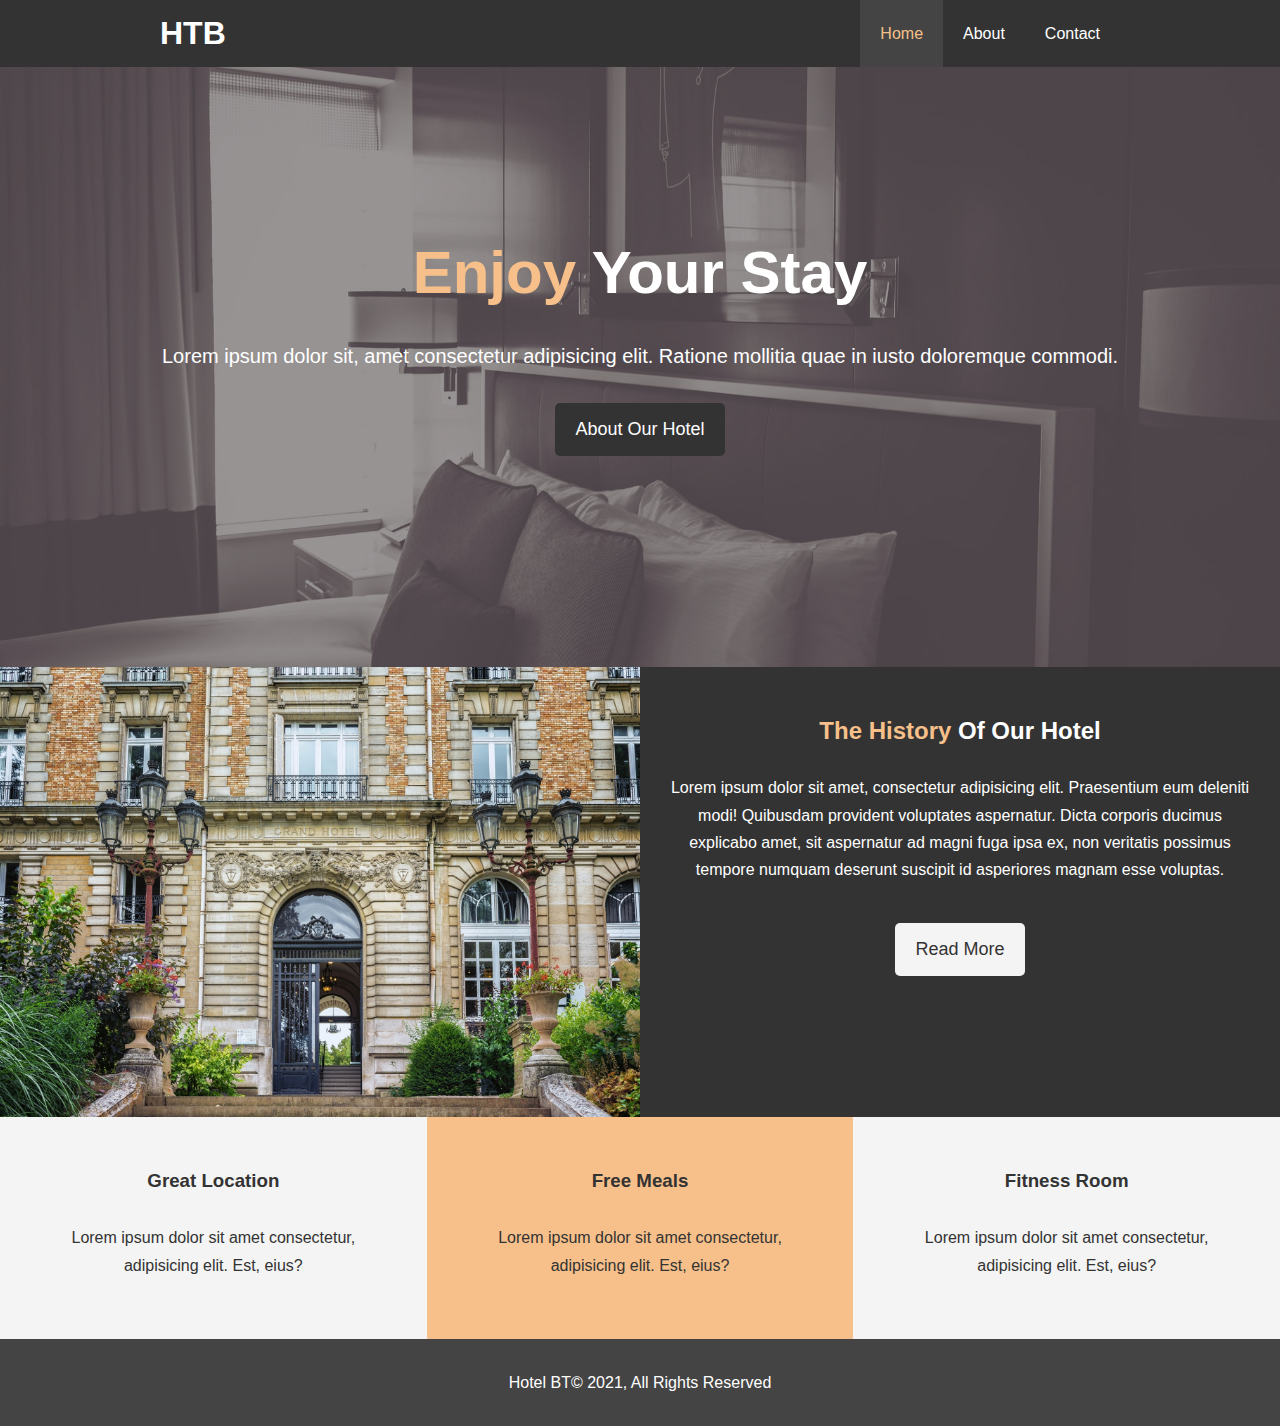
<file: index.html>
<!DOCTYPE html>
<html lang="en">
<head>
    <meta charset="UTF-8">
    <meta http-equiv="X-UA-Compatible" content="IE=edge">
    <meta name="viewport" content="width=device-width, initial-scale=1.0">
    <meta name="description" content="Welcome to the web-site of the most exciting hotel in Boston, Massachusetts">
    <meta name="keywords" content="Hotel BT, Boston Massachusetts, Most Exsiting Hotel"> 
    <meta name="author" content="Barotov Hojiakbar">
    <link rel="stylesheet" href="https://use.fontawesome.com/releases/v5.6.1/css/all.css" integrity="sha384-gfdkjb5BdAXd+lj+gudLWI+BXq4IuLW5IT+brZEZsLFm++aCMlF1V92rMkPaX4PP" crossorigin="anonymous">
    <link rel="stylesheet" href="./css/style.css">
    <link rel="stylesheet" media="screen and (max-width: 768px)" href="./css/mobile.css">
    <title>Hotel BT | Welcome</title>
</head>
<body>
    <header>
        <nav id="navbar">
            <div class="container">
                <h1 class="logo"><a href="./index.html" >HTB</a></h1>
                <ul>
                    <li><a href="./index.html" class="current-page">Home</a></li>
                    <li><a href="./about.html">About</a></li>
                    <li><a href="./contact.html">Contact</a></li>
                </ul>
            </div>
        </nav>
        <div id="showcase">
            <div class="container">
                <div class="showcase-content">
                    <h1><span class="primary-text">Enjoy</span> Your Stay</h1>
                    <p class="lead">Lorem ipsum dolor sit, amet consectetur adipisicing elit. Ratione mollitia quae in iusto doloremque commodi.</p>
                    <a href="./about.html" class="btn">About Our Hotel</a>
                </div>
            </div>
        </div>
    </header>

    <main>
        <section id="home-info">
            <div class="info-img"></div>
            <div class="info-content bg-dark">
                <h2><span class="primary-text">The History</span> Of Our Hotel</h2>
                <p>Lorem ipsum dolor sit amet, consectetur adipisicing elit. Praesentium eum deleniti modi! Quibusdam provident voluptates aspernatur. Dicta corporis ducimus explicabo amet, sit aspernatur ad magni fuga ipsa ex, non veritatis possimus tempore numquam deserunt suscipit id asperiores magnam esse voluptas.</p>
                <a href="./about.html" class="btn btn-light">Read More</a>
            </div>
        </section>

        <section id="features">
            <div class="box bg-light">
                <i class="fas fa-hotel fa-3x"></i>
                <h3>Great Location</h3>
                <p>Lorem ipsum dolor sit amet consectetur, adipisicing elit. Est, eius?</p>
            </div>
            <div class="box bg-primary">
                <i class="fas fa-utensils fa-3x"></i>
                <h3>Free Meals</h3>
                <p>Lorem ipsum dolor sit amet consectetur, adipisicing elit. Est, eius?</p>
            </div>
            <div class="box bg-light">
                <i class="fas fa-dumbbell fa-3x"></i>
                <h3>Fitness Room</h3>
                <p>Lorem ipsum dolor sit amet consectetur, adipisicing elit. Est, eius?</p>
            </div>
        </section>
    </main>
    
    <div class="clr"></div>
    <footer id="main-footer">
        <p>Hotel BT&copy; 2021, All Rights Reserved</p>
    </footer>
</body>
</html>
</file>
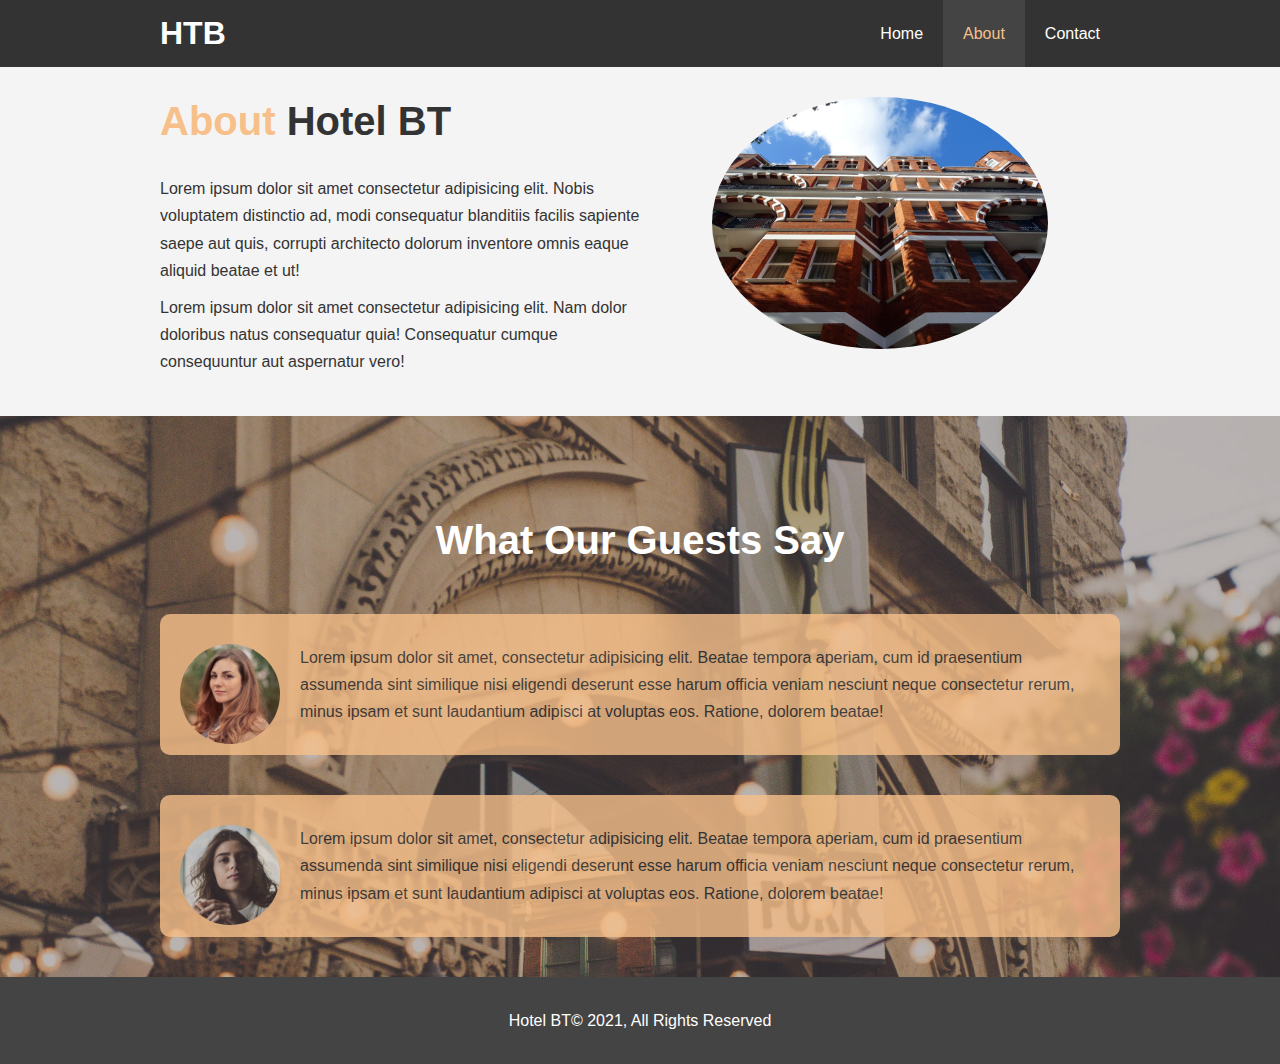
<file: about.html>
<!DOCTYPE html>
<html lang="en">
<head>
    <meta charset="UTF-8">
    <meta http-equiv="X-UA-Compatible" content="IE=edge">
    <meta name="viewport" content="width=device-width, initial-scale=1.0">
    <meta name="description" content="Welcome to the web-site of the most exciting hotel in Boston, Massachusetts">
    <meta name="keywords" content="Hotel BT, Boston Massachusetts, Most Exsiting Hotel"> 
    <meta name="author" content="Barotov Hojiakbar">
    <title>Hotel BT | About</title>
    <link rel="stylesheet" href="./css/style.css">
    <link rel="stylesheet" media="screen and (max-width: 768px)" href="./css/mobile.css">
</head>
<body>
    <header>
        <nav id="navbar">
            <div class="container">
                <h1 class="logo"><a href="./index.html">HTB</a></h1>
                <ul>
                    <li><a href="./index.html" >Home</a></li>
                    <li><a href="./about.html" class="current-page">About</a></li>
                    <li><a href="./contact.html">Contact</a></li>
                </ul>
            </div>
        </nav>
    </header>

    <main>
        <section id="about-info" class="py-3 bg-light">
            <div class="container">
                <div class="info-left">
                    <h2 class="l-heading"><span class="primary-text">About</span> Hotel BT</h2>
                    <p>Lorem ipsum dolor sit amet consectetur adipisicing elit. Nobis voluptatem distinctio ad, modi consequatur blanditiis facilis sapiente saepe aut quis, corrupti architecto dolorum inventore omnis eaque aliquid beatae et ut!</p>
                    <p>Lorem ipsum dolor sit amet consectetur adipisicing elit. Nam dolor doloribus natus consequatur quia! Consequatur cumque consequuntur aut aspernatur vero!</p>
                </div>
                <div class="info-right">
                    <img src="./img/photo-2.jpg" alt="Hotel BT">
                </div>
            </div>
        </section>

        <div class="clr"></div>

        <section id="testimonials">
            <div class="container">
                <h2 class="l-heading">What Our Guests Say</h2>
                <div class="testimonial bg-primary">
                    <img src="./img/person-1.jpg" alt="Felicity">
                    <p>Lorem ipsum dolor sit amet, consectetur adipisicing elit. Beatae tempora aperiam, cum id praesentium assumenda sint similique nisi eligendi deserunt esse harum officia veniam nesciunt neque consectetur rerum, minus ipsam et sunt laudantium adipisci at voluptas eos. Ratione, dolorem beatae!</p>
                </div>
                <div class="testimonial bg-primary">
                    <img src="./img/person-2.jpg" alt="Thea">
                    <p>Lorem ipsum dolor sit amet, consectetur adipisicing elit. Beatae tempora aperiam, cum id praesentium assumenda sint similique nisi eligendi deserunt esse harum officia veniam nesciunt neque consectetur rerum, minus ipsam et sunt laudantium adipisci at voluptas eos. Ratione, dolorem beatae!</p>
                </div>
            </div>
        </section>
    </main>



    <footer id="main-footer">
        <p>Hotel BT&copy; 2021, All Rights Reserved</p>
    </footer>
</body>
</html>
</file>
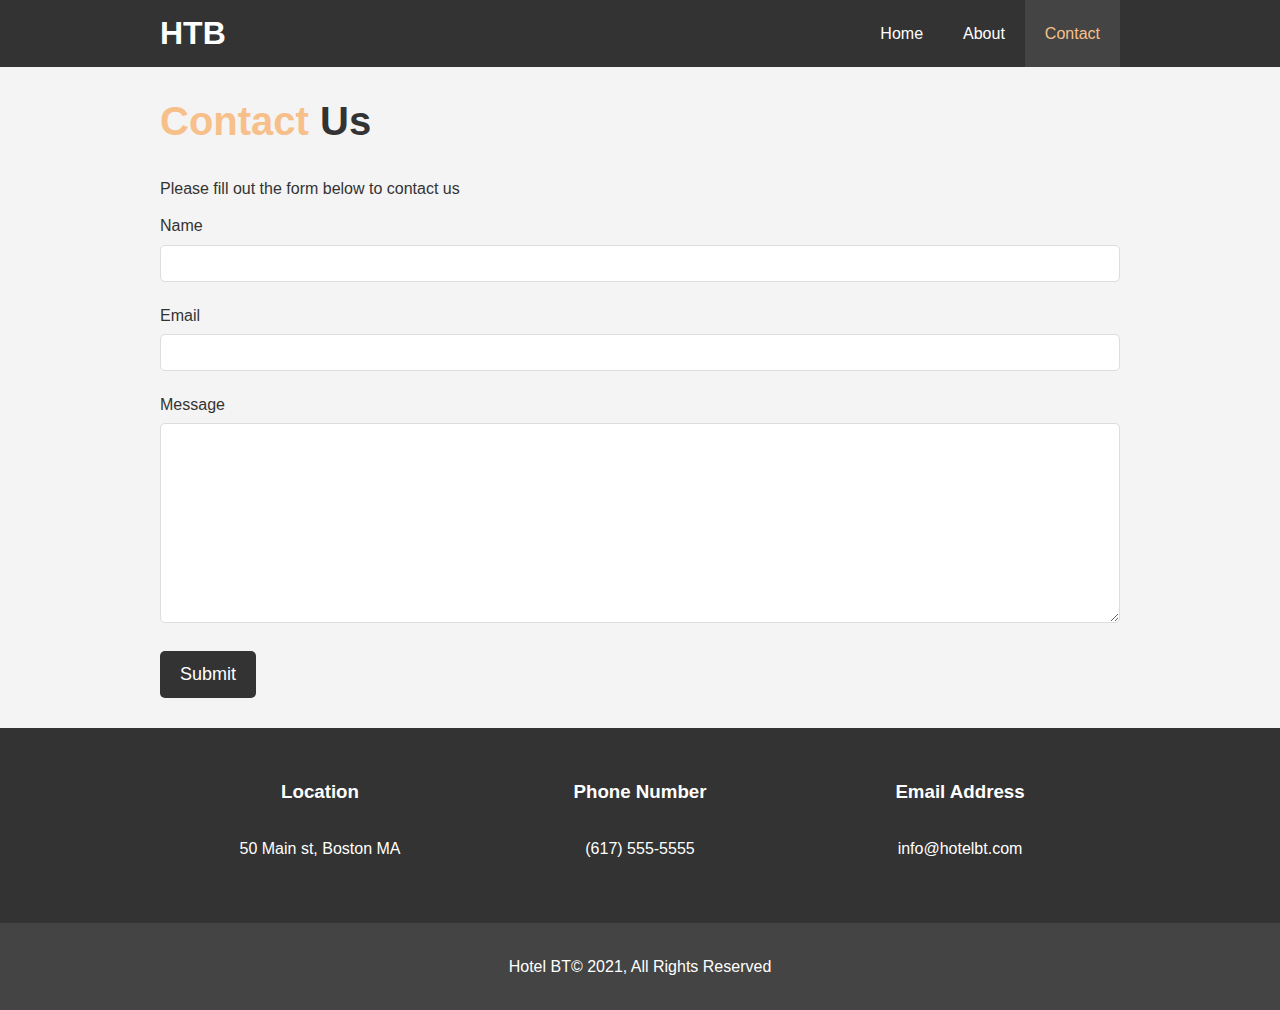
<file: contact.html>
<!DOCTYPE html>
<html lang="en">
<head>
    <meta charset="UTF-8">
    <meta http-equiv="X-UA-Compatible" content="IE=edge">
    <meta name="viewport" content="width=device-width, initial-scale=1.0">
    <meta name="description" content="Welcome to the web-site of the most exciting hotel in Boston, Massachusetts">
    <meta name="keywords" content="Hotel BT, Boston Massachusetts, Most Exsiting Hotel"> 
    <meta name="author" content="Barotov Hojiakbar">
    <link rel="stylesheet" href="./css/style.css">
    <link rel="stylesheet" media="screen and (max-width:768px" href="./css/mobile.css">
    <link rel="stylesheet" href="https://use.fontawesome.com/releases/v5.6.1/css/all.css" integrity="sha384-gfdkjb5BdAXd+lj+gudLWI+BXq4IuLW5IT+brZEZsLFm++aCMlF1V92rMkPaX4PP" crossorigin="anonymous">
    <title>Hotel BT | Contact</title>
</head>
<body>
    <header>
        <nav id="navbar">
            <div class="container">
                <h1 class="logo"><a href="./index.html">HTB</a></h1>
                <ul>
                    <li><a href="./index.html">Home</a></li>
                    <li><a href="./about.html">About</a></li>
                    <li><a href="./contact.html" class="current-page">Contact</a></li>
                </ul>
            </div>
        </nav>
    </header>

    <main>
        <section id="contact-form" class="py-3 bg-light">
            <div class="container">
                <h1 class="l-heading"><span class="primary-text">Contact</span> Us</h1>
                <p>Please fill out the form below to contact us</p>
                <form action="process.php">
                    <div class="form-group">
                        <label for="name">Name</label>
                        <input type="text" name="name" id="name">
                    </div>
                    <div class="form-group">
                        <label for="email">Email</label>
                        <input type="text" name="email" id="email">
                    </div>
                    <div class="form-group">
                        <label for="name">Message</label>
                        <textarea type="message" name="message" id="message"></textarea>
                    </div>
                    <button type="submit" class="btn">Submit</button>
                </form>
            </div>
        </section>

        <section id="contact-info1" class="bg-dark">
            <div class="container">
                <section id="contact-info">
            <div class="box">
                <i class="fas fa-hotel fa-3x"></i>
                <h3>Location</h3>
                <p>50 Main st, Boston MA</p>
            </div>
            <div class="box">
                <i class="fas fa-phone fa-3x"></i>
                <h3>Phone Number</h3>
                <p> (617) 555-5555</p>
            </div>
            <div class="box">
                <i class="fas fa-envelope fa-3x"></i>
                <h3>Email Address</h3>
                <p>info@hotelbt.com</p>
            </div>
        </section>
        </div>
        </section>
    </main>


    <footer id="main-footer">
        <p>Hotel BT&copy; 2021, All Rights Reserved</p>
    </footer>
</body>
</html>
</file>
<file: css/mobile.css>
/* Styling the navbar */
#navbar .logo {
  float: none;
  text-align: center;
}

#navbar ul {
  float: none;
}

#navbar ul li {
  float: none;
  border-bottom: 1px #555 solid;
}

#navbar ul li:last-child {
  border: none;
  margin-bottom: 10px;
}

#navbar ul li a {
  padding: 1vh 1vw;
}

/* Showcase */
#showcase {
  height: 100%;
}

#showcase .showcase-content {
  padding-top: 70px;
  padding-bottom: 70px;
}

/* Home Info */
#home-info {
  height: 100%;
}

#home-info .info-img {
  display: none;
}

#home-info .info-content {
  float: none;
  width: 100%;
  padding-bottom: 50px;
}

#features {
  display: block;
}
/* Boxes */
.box {
  float: none;
  width: 100%;
}

/* About */
#about-info .info-left,
#about-info .info-right {
  float: none;
  width: 100%;
}

#about-info .info-right {
  margin-top: 30px;
}

.l-heading {
  text-align: center;
}

/* Testimonials */
#testimonials {
  padding-bottom: 50px;
}

/* Contact */
#contact-info {
  display: block;
}

#contact-info .box {
  border-bottom: 1px solid #555;
}

#contact-info .box:last-child {
  border: none;
}
</file>
<file: css/style.css>
/* Resetting the Elements */

* {
  margin: 0;
  padding: 0;
  box-sizing: border-box;
}

/* Main Syling */

body {
  font-family: 'Segoe UI', Tahoma, Geneva, Verdana, sans-serif;
  line-height: 1.7em;
}

a {
  color: #333;
  text-decoration: none;
}

h1,
h2,
h3 {
  padding-bottom: 20px;
}

p {
  margin: 10px 0;
}

/* Utility Classes */

.container {
  max-width: 1000px;
  margin: auto;
  padding: 0 20px;
  overflow: auto;
}

.primary-text {
  color: #f7c08a;
}

.lead {
  font-size: 20px;
}

.btn {
  display: inline-block;
  padding: 13px 20px;
  background: #333;
  color: #fff;
  font-size: 18px;
  border: 0px solid #333;
  border-radius: 5px;
  cursor: pointer;
}

.btn:hover {
  background: #444;
  color: #f7c08a;
}

.btn-light {
  border: 0px solid #f4f4f4;
  border-radius: 5px;
  background: #f4f4f4;
  color: #333;
}

.bg-dark {
  background: #333;
  color: #fff;
}

.bg-light {
  background: #f4f4f4;
  color: #333;
}

.bg-primary {
  background: #f7c08a;
  color: #333;
}

#contact-info {
  display: flex;
}

#features {
  display: flex;
}

.box {
  flex: 1;
  padding: 50px;
  text-align: center;
}

.box i {
  margin-bottom: 10px;
}

.clr {
  clear: both;
}

.l-heading {
  font-size: 40px;
  line-height: 1.2em;
}

/* Padding */
.py-1 {
  padding: 10px 0;
}

.py-2 {
  padding: 20px 0;
}

.py-3 {
  padding: 30px 0;
}

/* Navbar Styling */

#navbar {
  background: #333;
  overflow: auto;
}

#navbar a {
  color: #fff;
}

#navbar h1 {
  float: left;
  padding-top: 20px;
}

#navbar ul {
  float: right;
  list-style: none;
}

#navbar ul li {
  float: left;
}

#navbar ul li a {
  display: block;
  padding: 20px;
  text-align: center;
}

#navbar ul li a:hover,
#navbar ul li a.current-page {
  background: #444;
  color: #f7c08a;
}

/* ShowCase Area */

#showcase {
  height: 600px;
  background: url('../img/showcase.jpg') center center/cover no-repeat;
}

#showcase .showcase-content {
  padding-top: 170px;
  color: #fff;
  text-align: center;
}

#showcase .showcase-content h1 {
  font-size: 60px;
  line-height: 1.2em;
}

#showcase .showcase-content p {
  padding-bottom: 20px;
  line-height: 1.7em;
}

/* Home Info */

#home-info {
  height: 450px;
}

#home-info .info-img {
  float: left;
  width: 50%;
  height: 100%;
  background: url('../img/photo-1.jpg') center center/cover no-repeat;
}

#home-info .info-content {
  float: right;
  width: 50%;
  height: 100%;
  padding: 50px 30px;
  text-align: center;
  overflow: hidden;
}

#home-info .info-content p {
  padding-bottom: 30px;
}

/* About Info */

#about-info .info-left {
  float: left;
  width: 50%;
  min-height: 100%;
}

#about-info .info-right {
  float: right;
  width: 50%;
  min-height: 100%;
}

#about-info .info-right img {
  display: block;
  margin: auto;
  width: 70%;
  border-radius: 50%;
}

/* Testemonials */

#testimonials {
  max-height: 100%;
  background: url('../img/test-bg.jpg') no-repeat center center/cover;
  padding-top: 100px;
}

#testimonials h2 {
  text-align: center;
  color: #fff;
  padding-bottom: 50px;
}

#testimonials .testimonial {
  padding: 20px;
  margin-bottom: 40px;
  border-radius: 10px;
  opacity: 0.8;
}

#testimonials .testimonial img {
  float: left;
  width: 100px;
  border-radius: 50%;
  margin-right: 20px;
  margin-top: 10px;
}

/* Contact */

#contact-form .form-group {
  margin-bottom: 20px;
}

#contact-form .form-group label {
  display: block;
  margin-bottom: 5px;
}

#contact-form .form-group input,
#contact-form .form-group textarea {
  width: 100%;
  padding: 10px;
  border: #ddd 1px solid;
  border-radius: 5px;
}

#contact-form .form-group textarea {
  height: 200px;
}

#contact-form .form-group input:focus,
#contact-form .form-group textarea:focus {
  outline: none;
  border-color: #f7c08a;
}

/* Footer */

#main-footer {
  text-align: center;
  background: #444;
  color: #fff;
  padding: 20px;
}
</file>
